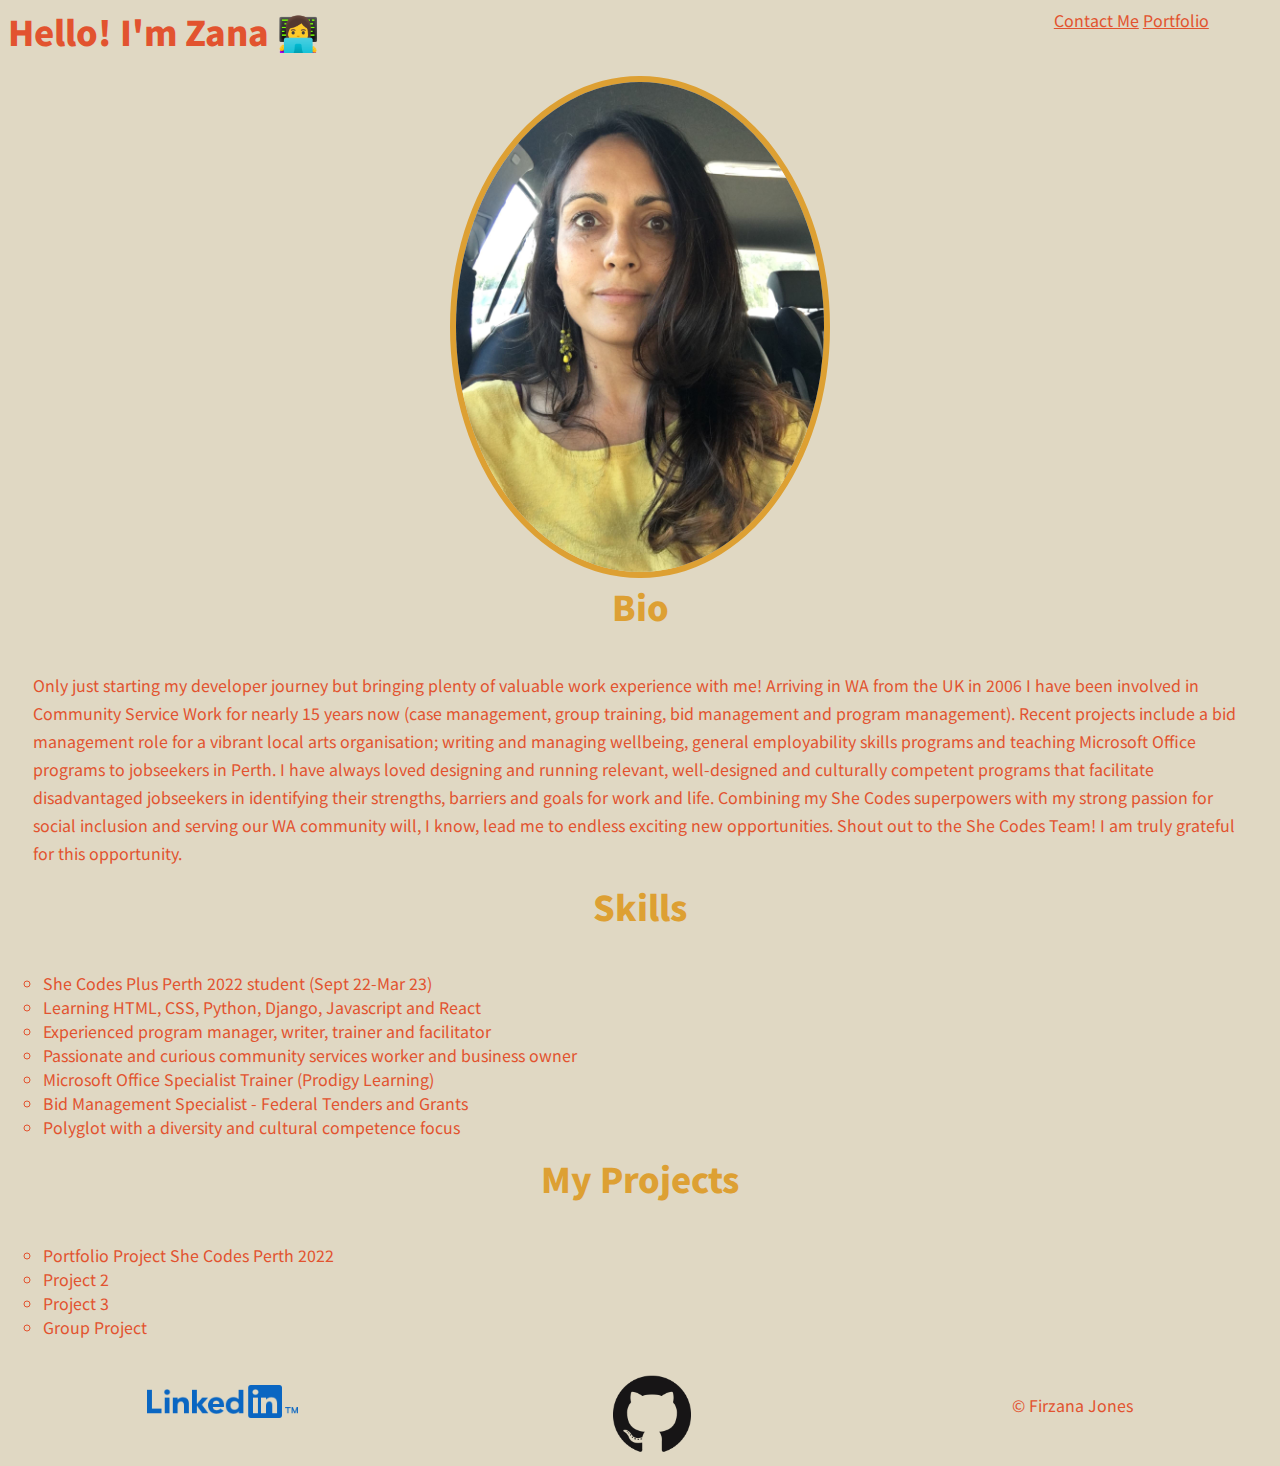
<file: index.html>
<!DOCTYPE html>
<html lang="en">
  <head>
    <meta charset="UTF-8" />
    <meta name="viewport" content="width=device-width, initial-scale=1.0" />
    <meta http-equiv="X-UA-Compatible" content="ie=edge" />
    <link rel="stylesheet" href="styles.css" />

    <title>Zana Jones</title>
  </head>
  <body>
    <header>
      <h1>Hello! I'm Zana 👩‍💻</h1>
      <nav>
        <a href="contactme\contactme.html">Contact Me</a>
        <a href="folio\portfolio.html">Portfolio</a>
      </nav>
    </header>
    <main>
      <img
        id="zpic"
        src="images\Fiz2019.jpg"
        alt="Zana in yellow top and sweetcorn earrings"
      />
      <card.wrapper id="card" class="card.wrapper">
        <div class="card">
          <h2>Bio</h2>
          <p>
            Only just starting my developer journey but bringing plenty of
            valuable work experience with me! Arriving in WA from the UK in 2006
            I have been involved in Community Service Work for nearly 15 years
            now (case management, group training, bid management and program
            management). Recent projects include a bid management role for a
            vibrant local arts organisation; writing and managing wellbeing,
            general employability skills programs and teaching Microsoft Office
            programs to jobseekers in Perth. I have always loved designing and
            running relevant, well-designed and culturally competent programs
            that facilitate disadvantaged jobseekers in identifying their
            strengths, barriers and goals for work and life. Combining my She
            Codes superpowers with my strong passion for social inclusion and
            serving our WA community will, I know, lead me to endless exciting
            new opportunities. Shout out to the She Codes Team! I am truly
            grateful for this opportunity.
          </p>
        </div>
        <div class="card">
          <h2>Skills</h2>
          <ul class="skillslistings">
            <li>She Codes Plus Perth 2022 student (Sept 22-Mar 23)</li>
            <li>Learning HTML, CSS, Python, Django, Javascript and React</li>
            <li>
              Experienced program manager, writer, trainer and facilitator
            </li>
            <li>
              Passionate and curious community services worker and business
              owner
            </li>
            <li>Microsoft Office Specialist Trainer (Prodigy Learning)</li>
            <li>Bid Management Specialist - Federal Tenders and Grants</li>
            <li>Polyglot with a diversity and cultural competence focus</li>
          </ul>
        </div>
        <div class="card">
          <h2>My Projects</h2>
          <ul id="project">
            <li>Portfolio Project She Codes Perth 2022</li>
            <li>Project 2</li>
            <li>Project 3</li>
            <li>Group Project</li>
          </ul>
        </div>
      </card.wrapper>
    </main>
    <footer>
      <div>
        <a href="https://linkedin.com/in/zanajones008"
          ><img
            id="inlogo"
            class="socials"
            src="images\LinkedIn-Blue-21-╬ô├ñ├│@2x.png"
            alt="Linked In logo linking to Zana's Linked In profile"
        /></a>
      </div>
      <div>
        <a href="https://github.com/Firzana-Alice">
          <img
            class="socials"
            src="images\GitHub-Mark-120px-plus.png"
            alt="GitHub logo linking to Zana's GitHub profile"
        /></a>
      </div>
      <p>&copy; Firzana Jones</p>
    </footer>
  </body>
</html>
</file>
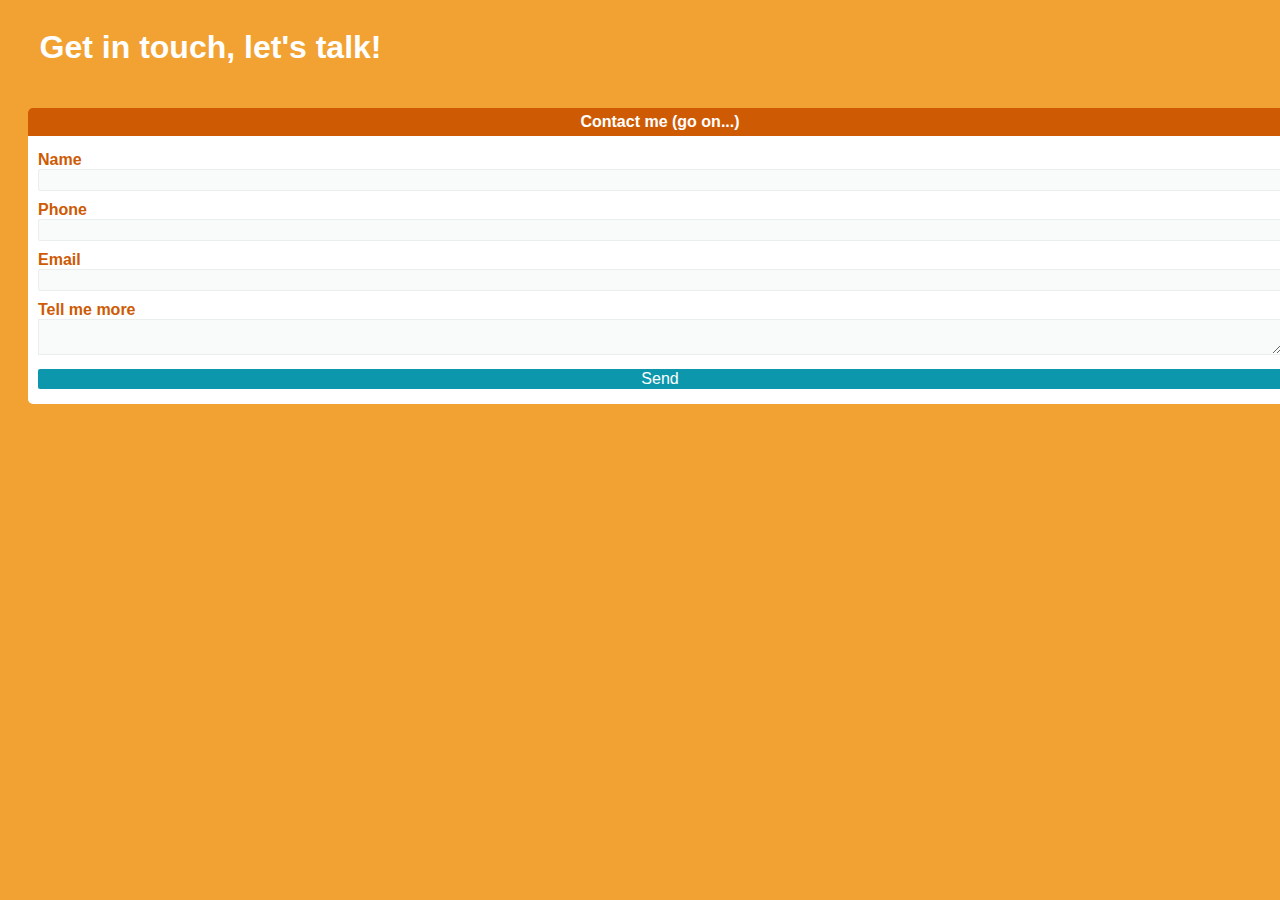
<file: contactme/contactme.html>
<!DOCTYPE html>

<html lang="en">
  <head>
    <meta charset="utf-8" />
    <meta name="viewport" content="width=device-width, initial-scale=1.0" />
    <title>Contact Me</title>
    <link rel="stylesheet" href="styles.css" />
  </head>

  <body>
    <main>
      <header>
        <h1>Get in touch, let's talk!</h1>
      </header>
      <div id="form-wrapper">
        <h2>Contact me (go on...)</h2>
        <form action="https://formspree.io/f/xrgdlzld" method="post">
          <div class="form-item">
            <label for="name">Name</label>
            <input type="text" id="name" name="name" />
          </div>
          <div class="row">
            <div class="form-item">
              <label for="phone">Phone</label>
              <input type="text" id="phone" name="phone" />
            </div>
          </div>
          <div class="row">
            <div class="form-item">
              <label for="mail">Email</label>
              <input type="email" id="mail" name="email" />
            </div>
          </div>
          <div class="form-item" id="tellmemore">
            <label for="tellmemore">Tell me more</label>
            <textarea
              for="tellmemore"
              id="tellmemore"
              name="linkedin"
            ></textarea>
          </div>
          <div class="form-item">
            <button type="submit">Send</button>
          </div>
        </form>
      </div>
    </main>
  </body>
</html>
</file>
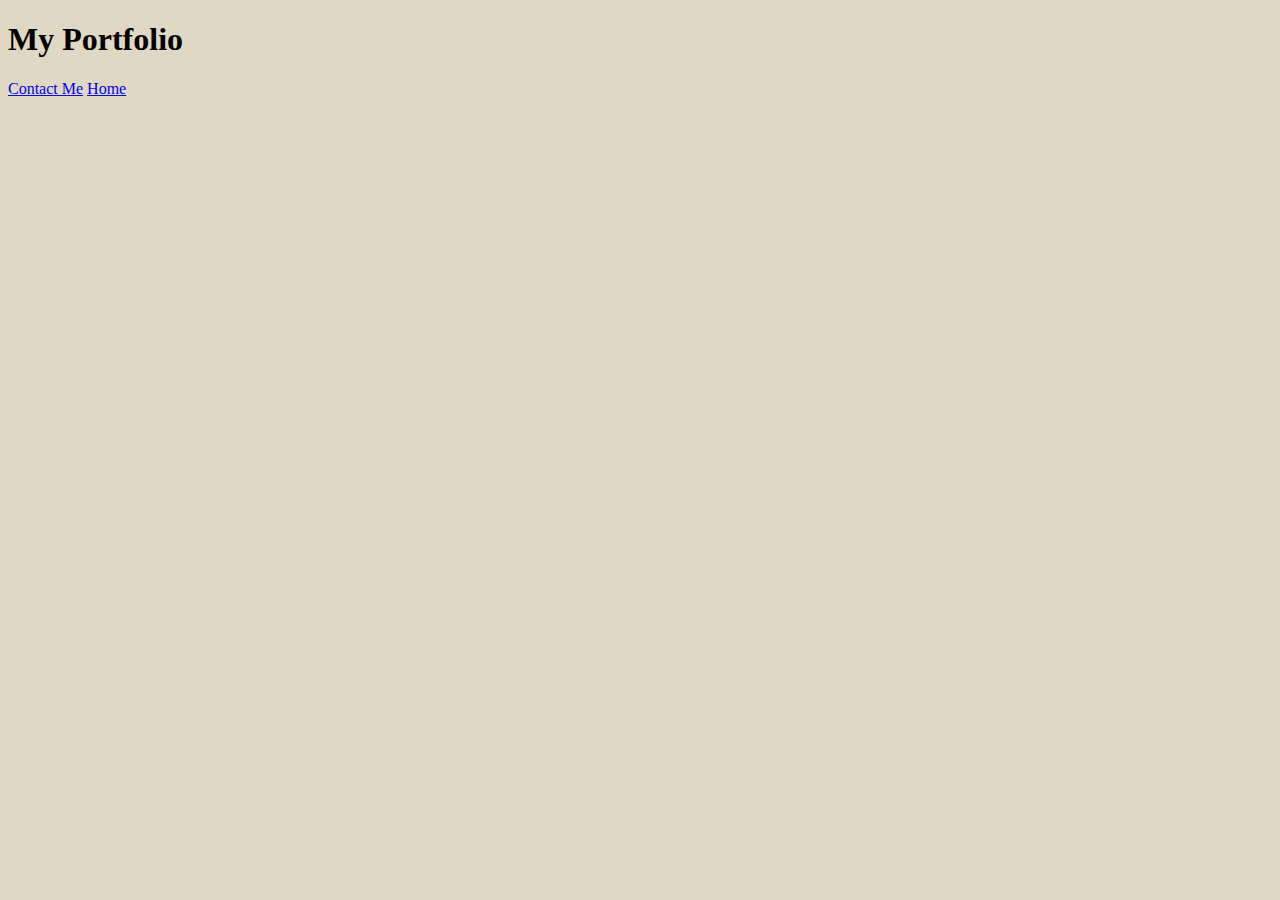
<file: folio/portfolio.html>
<!DOCTYPE html>

<html lang="en">
  <head>
    <meta charset="utf-8" />
    <meta name="viewport" content="width=device-width, initial-scale=1.0" />
    <title>Portfolio</title>
    <link rel="stylesheet" href="styles.css" />
  </head>
  <body>
    <header>
      <h1>My Portfolio</h1>
      <nav>
        <a href="..\contactme\contactme.html">Contact Me</a>
        <a href="..\index.html">Home</a>
      </nav>
    </header>
  </body>
</html>
</file>
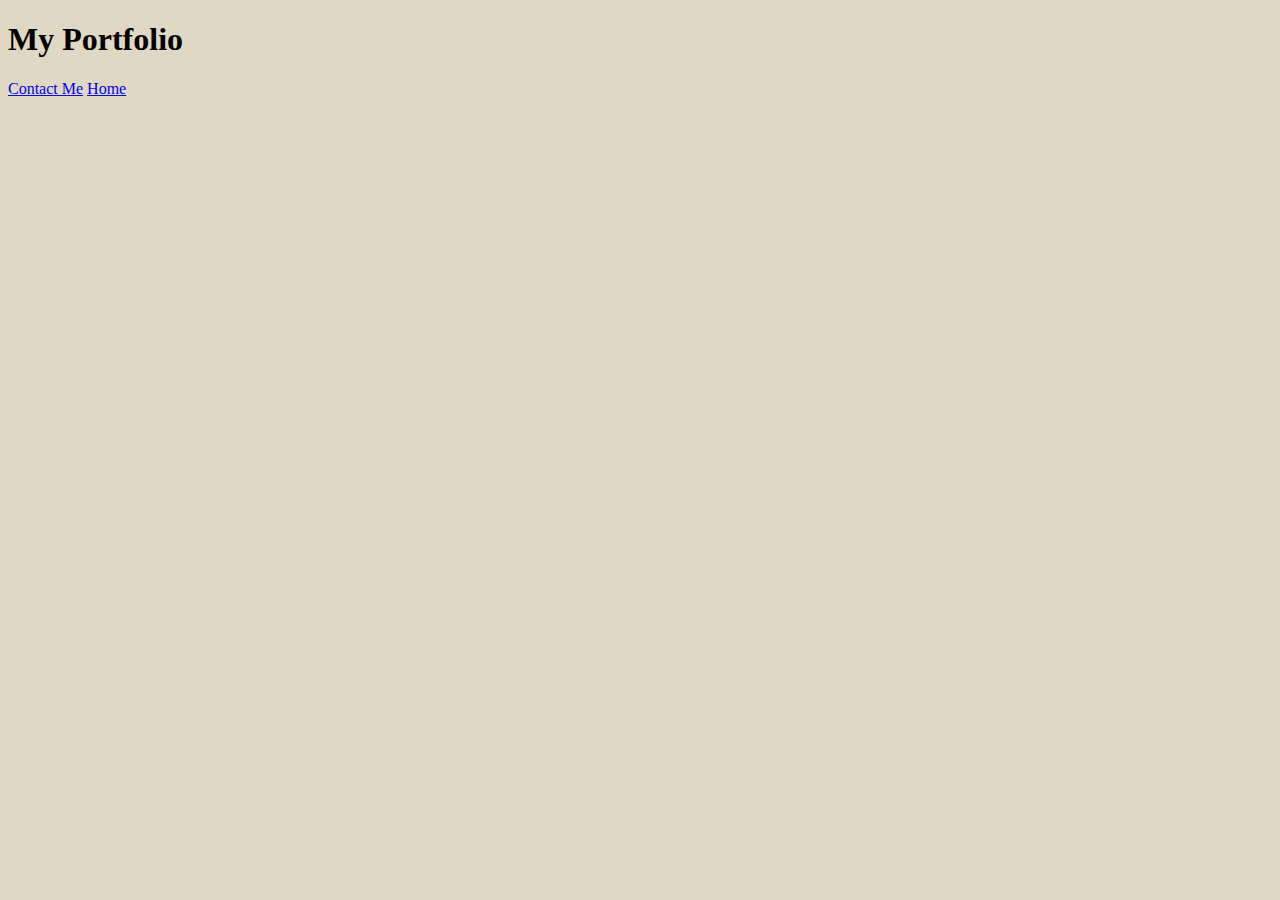
<file: portfolio/portfolio.html>
<!DOCTYPE html>

<html lang="en">
  <head>
    <meta charset="utf-8" />
    <meta name="viewport" content="width=device-width, initial-scale=1.0" />
    <title>Portfolio</title>
    <link rel="stylesheet" href="styles.css" />
  </head>
  <body>
    <header>
      <h1>My Portfolio</h1>
      <nav>
        <a href="contactme\contactme.html">Contact Me</a>
        <a href="index.html">Home</a>
      </nav>
    </header>
  </body>
</html>
</file>
<file: styles.css>
@import url("https://fonts.googleapis.com/css2?family=Mukta+Malar&family=Noto+Sans+JP&family=Noto+Sans:ital,wght@0,300;1,400&display=swap");
html {
  font-family: "Mukta Malar", sans-serif;
  font-family: "Noto Sans", sans-serif;
  font-family: "Noto Sans JP", sans-serif;
}
body {
  background-color: #e0d8c3;
  display: block;
}
a {
  color: #e2532f;
  text-align: right;
}
#zpic {
  border: #dda033 6px solid;
  border-radius: 50%;
  max-width: 30%;
  margin: auto;
}

main {
  display: flex;
  padding: 20px;
  border: 2px black;
  align-items: flex-end;
  flex-wrap: wrap;
}
header {
  display: flex;
  justify-content: space-between;
}
footer {
  display: flex;
  justify-content: space-around;
}
section {
  margin: 120px 0;
}
h1,
h2 {
  font-weight: 900;
  font-size: 34px;
  line-height: 48px;
  margin: 0;
}
h1 {
  color: #e2532f;
  text-align: left;
}
h2 {
  text-align: center;
  color: #dda033;
  padding: 0 0 24px;
}
p {
  font-size: 1rem;
  line-height: 28px;
  text-align: left;
  color: #e2532f;
  flex-wrap: wrap;
}

ul {
  list-style-type: circle;
  padding-left: 10px;
}

#card.wrapper {
  display: inline-flex;
  border-radius: 15%;
  border: #0d97ac;
  border-width: 2px;
}

.card {
  margin: 5px;
}

.skillslistings {
  font-size: 1rem;
  color: #e2532f;
}

#project {
  font-size: 1rem;
  color: #e2532f;
}

h1:hover,
h2:hover,
a:hover {
  color: #0d97ac;
}

.socials {
  margin: auto;
  max-width: 65%;
}

#inlogo {
  padding-top: 10px;
  max-width: 80%;
}
@media (min-width: 600px) {
  main {
    display: flex;
    align-items: center;
  }
  header {
    display: flex;
    width: 95%;
  }
  #card.wrapper {
    display: flex;
    width: 100%;
  }
  .card {
    width: (30%/2px);
  }
}
@media (min-width: 900px) {
  #card.wrapper {
    display: flex;
    width: 100%;
    flex-wrap: nowrap;
  }
  .card {
    width: 30%/3px;
  }
}
</file>
<file: contactme/styles.css>
html {
  background-color: #f2a233;
  font-family: Arial, Helvetica, sans-serif;
}
Or find more about my collaborations/projects/skills {
  padding: 20px;
}

header {
  color: #fff;
  margin: auto;
}

h1 {
  text-align: center;
}

h2 {
  border-top-left-radius: 5px;
  border-top-right-radius: 5px;
  background-color: #ce5a04;
  color: #fff;
  font-size: 1rem;
  text-align: center;
  padding: 5px;
  margin: 0px;
}

form {
  background-color: #fff;
  border-bottom-left-radius: 5px;
  border-bottom-right-radius: 5px;
  padding: 10px;
}

label {
  font-weight: bold;
  color: #ce5a04;
}

input {
  box-sizing: border-box;
  border: 1px solid #ebeeef;
  background-color: #f9fafa;
  width: 100%;
}

textarea {
  box-sizing: border-box;
  border: 1px solid #ebeeef;
  background-color: #f9fafa;
  width: 100%;
}

#form-wrapper {
  padding: 20px;
  color: #ce5a04;
}
.form-item {
  width: 100%;
  display: block;
  padding: 5px 0px 5px 0px;
}

button {
  width: 97%;
  background-color: #0d97ac;
  border: none;
  color: #fff;
  text-align: center;
}

input,
button {
  width: 100%;
  font-size: 1rem;
  border-radius: 2px;
}
@media (min-width: 600px) {
  main {
  }
  header {
    display: flex;
    width: 95%;
  }
  .form-wrapper {
    display: flex;
    width: 100%;
  }
  .row {
    width: (100%/2px);
  }
}
@media (min-width: 900px) {
  #form.wrapper {
    display: flex;
  }
  main {
    width: (100%/2px);
  }
  header {
  }
  div {
    display: inline-block;
    width: 100%;
  }
}
</file>
<file: folio/styles.css>
body {
  background-color: #e0d8c3;
  display: block;
}
</file>
<file: portfolio/styles.css>
body {
  background-color: #e0d8c3;
  display: block;
</file>
